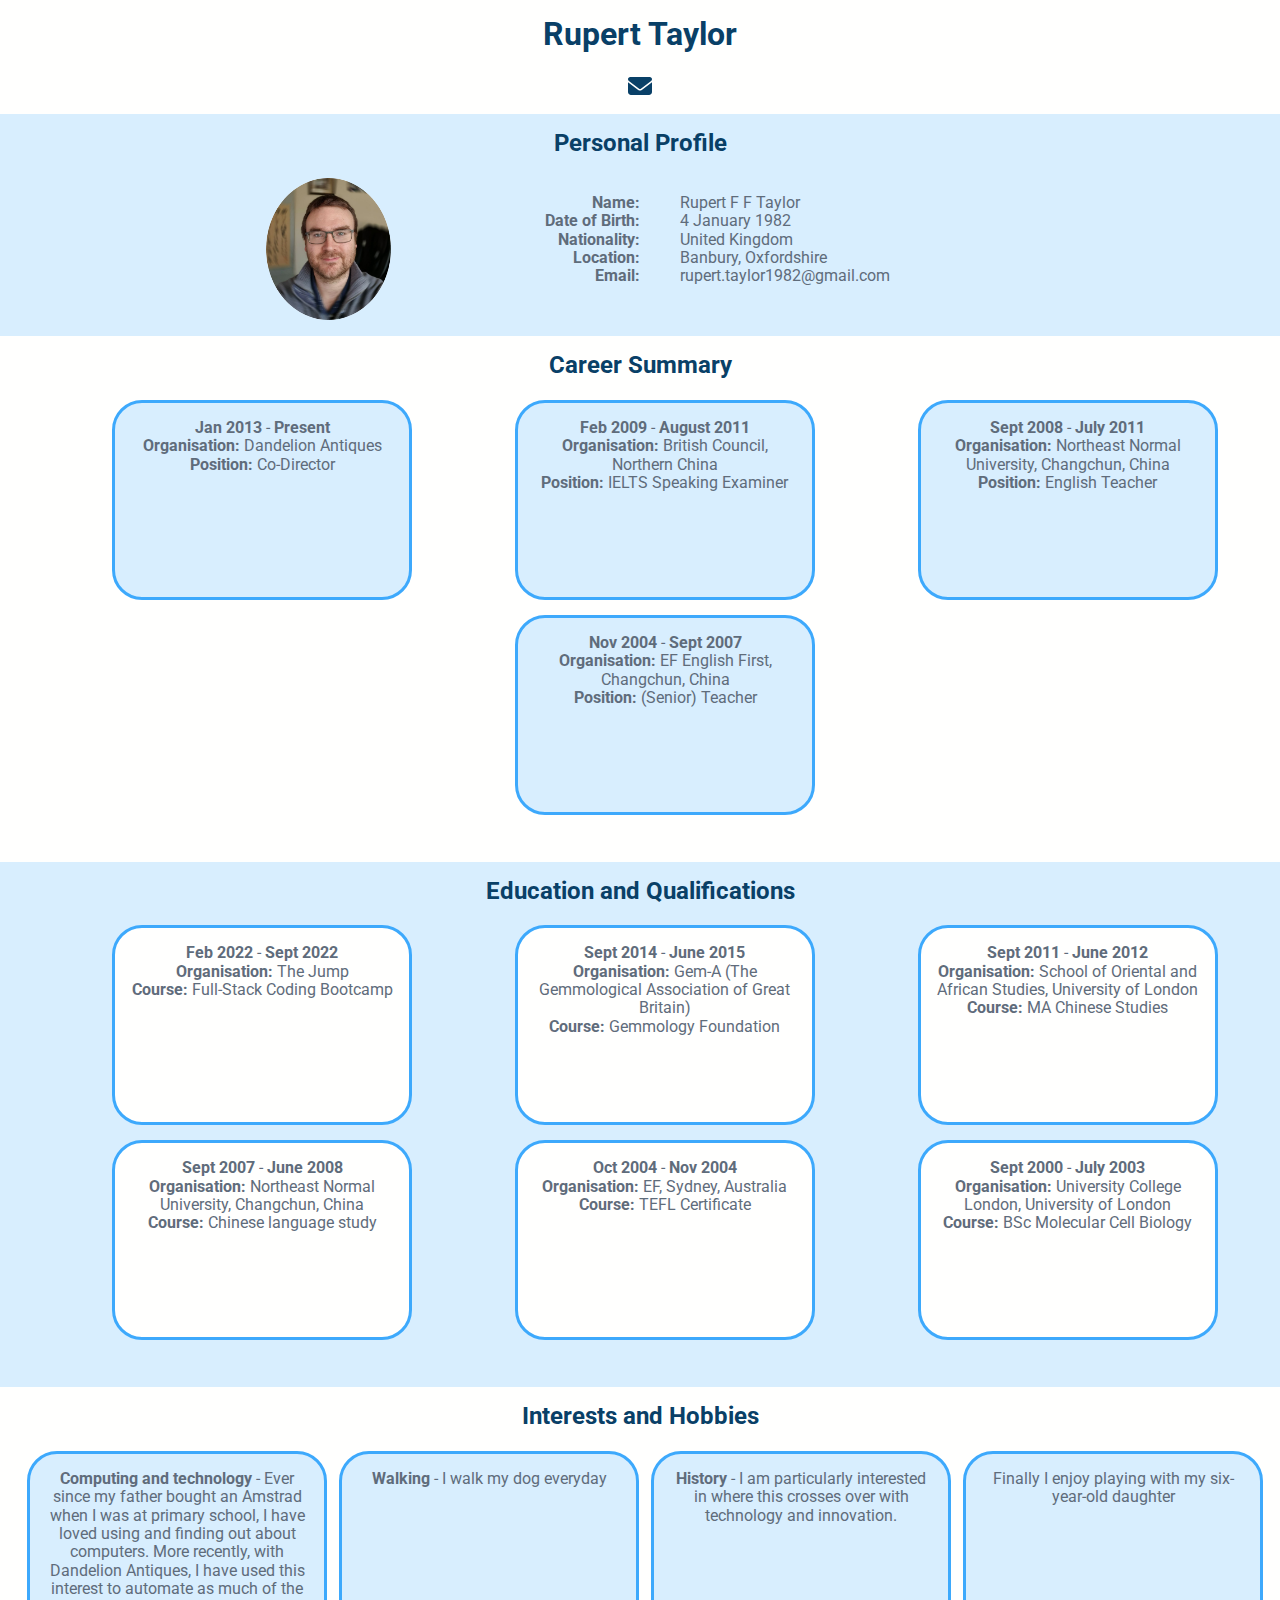
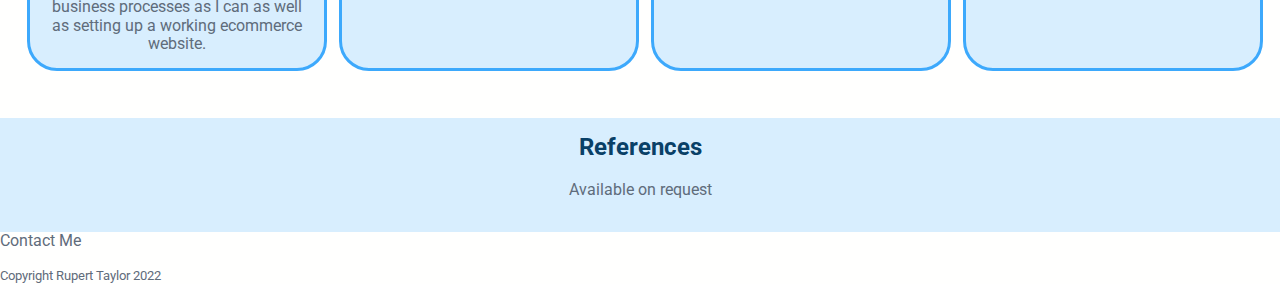
<file: index.html>
<!DOCTYPE html>
<html lang="en">

<head>
	<meta charset="UTF-8">
	<meta http-equiv="X-UA-Compatible" content="IE=edge">
	<meta name="viewport" content="width=device-width, initial-scale=1.0">

	<!-- Favicons -->
	<link rel="shortcut icon" href="/favicons/favicon.ico" type="image/x-icon">
	<link rel="apple-touch-icon-precomposed" sizes="57x57" href="/favicons/apple-touch-icon-57x57.png" />
	<link rel="apple-touch-icon-precomposed" sizes="114x114" href="/favicons/apple-touch-icon-114x114.png" />
	<link rel="apple-touch-icon-precomposed" sizes="72x72" href="/favicons/apple-touch-icon-72x72.png" />
	<link rel="apple-touch-icon-precomposed" sizes="144x144" href="/favicons/apple-touch-icon-144x144.png" />
	<link rel="apple-touch-icon-precomposed" sizes="60x60" href="/favicons/apple-touch-icon-60x60.png" />
	<link rel="apple-touch-icon-precomposed" sizes="120x120" href="/favicons/apple-touch-icon-120x120.png" />
	<link rel="apple-touch-icon-precomposed" sizes="76x76" href="/favicons/apple-touch-icon-76x76.png" />
	<link rel="apple-touch-icon-precomposed" sizes="152x152" href="/favicons/apple-touch-icon-152x152.png" />
	<link rel="icon" type="image/png" href="/favicons/favicon-196x196.png" sizes="196x196" />
	<link rel="icon" type="image/png" href="/favicons/favicon-96x96.png" sizes="96x96" />
	<link rel="icon" type="image/png" href="/favicons/favicon-32x32.png" sizes="32x32" />
	<link rel="icon" type="image/png" href="/favicons/favicon-16x16.png" sizes="16x16" />
	<link rel="icon" type="image/png" href="/favicons/favicon-128.png" sizes="128x128" />
	<meta name="application-name" content="&nbsp;" />
	<meta name="msapplication-TileColor" content="#FFFFFF" />
	<meta name="msapplication-TileImage" content="/favicons/mstile-144x144.png" />
	<meta name="msapplication-square70x70logo" content="/favicons/mstile-70x70.png" />
	<meta name="msapplication-square150x150logo" content="/favicons/mstile-150x150.png" />
	<meta name="msapplication-wide310x150logo" content="/favicons/mstile-310x150.png" />
	<meta name="msapplication-square310x310logo" content="/favicons/mstile-310x310.png" />

	<!-- Fonts -->
	<link rel="preconnect" href="https://fonts.googleapis.com">
	<link rel="preconnect" href="https://fonts.gstatic.com" crossorigin>
	<link href="https://fonts.googleapis.com/css2?family=Roboto:wght@100;300;400;500;700&display=swap" rel="stylesheet">

	<!-- Metatags -->
	<!-- Primary Meta Tags -->
	<title>Rupert Taylor's CV</title>
	<meta name="title" content="Rupert Taylor's CV">
	<meta name="description" content="Get to know Rupert Taylor">

	<!-- Open Graph / Facebook -->
	<meta property="og:type" content="website">
	<meta property="og:url" content="/">
	<meta property="og:title" content="Rupert Taylor's CV">
	<meta property="og:description" content="Get to know Rupert Taylor">
	<meta property="og:image" content="/images/profile-pic.jpg">

	<!-- Twitter -->
	<meta property="twitter:card" content="summary_large_image">
	<meta property="twitter:url" content="/">
	<meta property="twitter:title" content="Rupert Taylor's CV">
	<meta property="twitter:description" content="Get to know Rupert Taylor">
	<meta property="twitter:image" content="/images/profile-pic.jpg">

	<!-- CSS Scripts -->
	<link rel="stylesheet" href="/styles/normalize.css">
	<link rel="stylesheet" href="/styles/generics.css">
	<link rel="stylesheet" href="/styles/base.css">
	<link rel="stylesheet" href="/styles/desktop.css" media="screen and (min-width: 800px)">

</head>

<body>
	<header>

		<h1>Rupert Taylor</h1>
		<a href="/contact.html" class="contact-me"><svg xmlns="http://www.w3.org/2000/svg" viewBox="0 0 512 512"
				class="contact-me">
				<!--Font Awesome Pro 6.1.1 by @fontawesome - https://fontawesome.com License - https://fontawesome.com/license (Commercial License) Copyright 2022 Fonticons, Inc. -->
				<path
					d="M464 64C490.5 64 512 85.49 512 112C512 127.1 504.9 141.3 492.8 150.4L275.2 313.6C263.8 322.1 248.2 322.1 236.8 313.6L19.2 150.4C7.113 141.3 0 127.1 0 112C0 85.49 21.49 64 48 64H464zM217.6 339.2C240.4 356.3 271.6 356.3 294.4 339.2L512 176V384C512 419.3 483.3 448 448 448H64C28.65 448 0 419.3 0 384V176L217.6 339.2z" />
			</svg></a>

	</header>
	<main>
		<section class="profile">
			<h2>Personal Profile</h2>
			<div class="profile-photo"><img src="/images/profile-pic.jpg" alt="Rupert Taylor profile photo" width="250">
			</div>
			<div class="profile-list">
				<dl>
					<dt>Name: </dt>
					<dd>Rupert F F Taylor</dd>
					<dt>Date of Birth: </dt>
					<dd><time datetime="1982-01-04">4 January 1982</time></dd>
					<dt>Nationality: </dt>
					<dd>United Kingdom</dd>
					<dt>Location: </dt>
					<dd>Banbury, Oxfordshire</dd>
					<dt>Email: </dt>
					<dd><a class="email" href="mailto:rupert.taylor1982@gmail.com">rupert.taylor1982@gmail.com</a></dd>
				</dl>
			</div>
		</section>
		<section class="career" id="career">

			<h2>Career Summary</h2>
			<ol class="career-list">
				<li><time datetime="2013-01">Jan 2013</time> - <strong>Present</strong>
					<ul>
						<li><strong>Organisation:</strong> Dandelion Antiques</li>
						<li><strong>Position:</strong> Co-Director</li>
					</ul>

				</li>
				<li><time datetime="2009-02">Feb 2009</time> - <time datetime="2011-08">August 2011</time>
					<ul>
						<li><strong>Organisation:</strong> British Council, Northern China</li>
						<li><strong>Position:</strong> IELTS Speaking Examiner</li>
					</ul>

				</li>
				<li><time datetime="2008-09">Sept 2008</time> - <time datetime="2011-07">July 2011</time>
					<ul>
						<li><strong>Organisation:</strong> Northeast
							Normal University, Changchun, China</li>
						<li><strong>Position:</strong> English Teacher</li>
					</ul>

				</li>
				<li><time datetime="2004-11">Nov 2004</time> - <time datetime="2007-09">Sept 2007</time>
					<ul>
						<li><strong>Organisation:</strong> EF English First, Changchun, China</li>
						<li><strong>Position:</strong> (Senior) Teacher</li>
					</ul>
				</li>
			</ol>
		</section>

		<section class="education" id="education">
			<h2>Education and Qualifications</h2>
			<ol class="education-list">
				<li><time datetime="2022-02">Feb 2022</time> - <time datetime="2022-09">Sept 2022</time>
					<ul>
						<li><strong>Organisation:</strong> The Jump</li>
						<li><strong>Course:</strong> Full-Stack Coding Bootcamp</li>
					</ul>
				</li>
				<li><time datetime="2014-09">Sept 2014</time> - <time datetime="2015-06">June 2015</time>
					<ul>
						<li><strong>Organisation:</strong> Gem-A (The Gemmological Association of Great Britain)</li>
						<li><strong>Course:</strong> Gemmology Foundation</li>
					</ul>
				</li>
				<li><time datetime="2011-09">Sept 2011</time> - <time datetime="2012-06">June 2012</time>
					<ul>
						<li><strong>Organisation:</strong> School of Oriental and African Studies, University of London
						</li>
						<li><strong>Course:</strong> MA Chinese Studies</li>
					</ul>
				</li>
				<li><time datetime="2007-09">Sept 2007</time> - <time datetime="2008-06">June 2008</time>
					<ul>
						<li><strong>Organisation:</strong> Northeast Normal University, Changchun, China</li>
						<li><strong>Course:</strong> Chinese language study</li>
					</ul>
				</li>
				<li><time datetime="2004-10">Oct 2004</time> - <time datetime="2004-11">Nov 2004</time>
					<ul>
						<li><strong>Organisation:</strong> EF, Sydney, Australia</li>
						<li><strong>Course:</strong> TEFL Certificate</li>
					</ul>
				</li>
				<li><time datetime="2000-09">Sept 2000</time> - <time datetime="2003-07">July 2003</time>
					<ul>
						<li><strong>Organisation:</strong> University College London, University of London</li>
						<li><strong>Course:</strong> BSc Molecular Cell Biology</li>
					</ul>
				</li>
			</ol>
		</section>
		<section class="interests" id="interests">
			<h2>Interests and Hobbies</h2>
			<ul class="interests-list">
				<li><strong>Computing and technology</strong> - Ever since my father bought an Amstrad when I was at
					primary school, I
					have
					loved using and finding out about computers. More recently, with Dandelion Antiques, I have used
					this
					interest to automate as much of the business processes as I can as well as setting up a working
					ecommerce website.</li>
				<li><strong>Walking</strong> - I walk my dog everyday</li>
				<li><strong>History</strong> - I am particularly interested in where this crosses over with
					technology
					and innovation.
				</li>
				<li>Finally I enjoy playing with my six-year-old daughter</li>
			</ul>
		</section>
		<section class="references" id="references">
			<h2>References</h2>
			<p>Available on request</p>
		</section>

	</main>
	<footer>
		<p><a href="contact.html">Contact Me</a></p>
		<small>Copyright Rupert Taylor 2022</small>
	</footer>
</body>

</html>
</file>
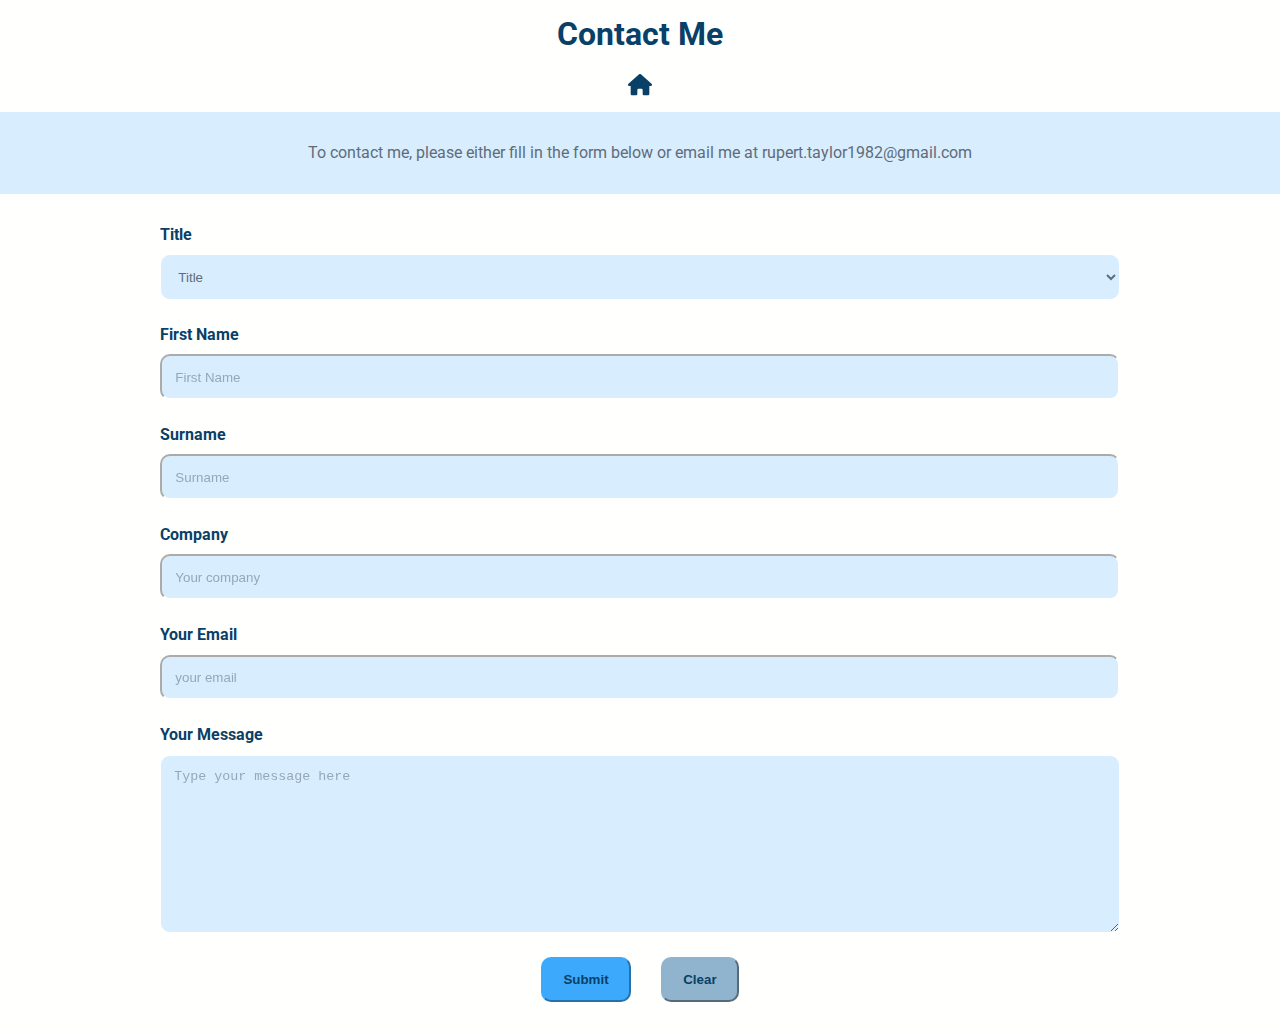
<file: contact.html>
<!DOCTYPE html>
<html lang="en">

<head>
	<meta charset="UTF-8">
	<meta http-equiv="X-UA-Compatible" content="IE=edge">
	<meta name="viewport" content="width=device-width, initial-scale=1.0">

	<!-- Favicons -->
	<link rel="shortcut icon" href="/favicons/favicon.ico" type="image/x-icon">
	<link rel="apple-touch-icon-precomposed" sizes="57x57" href="/favicons/apple-touch-icon-57x57.png" />
	<link rel="apple-touch-icon-precomposed" sizes="114x114" href="/favicons/apple-touch-icon-114x114.png" />
	<link rel="apple-touch-icon-precomposed" sizes="72x72" href="/favicons/apple-touch-icon-72x72.png" />
	<link rel="apple-touch-icon-precomposed" sizes="144x144" href="/favicons/apple-touch-icon-144x144.png" />
	<link rel="apple-touch-icon-precomposed" sizes="60x60" href="/favicons/apple-touch-icon-60x60.png" />
	<link rel="apple-touch-icon-precomposed" sizes="120x120" href="/favicons/apple-touch-icon-120x120.png" />
	<link rel="apple-touch-icon-precomposed" sizes="76x76" href="/favicons/apple-touch-icon-76x76.png" />
	<link rel="apple-touch-icon-precomposed" sizes="152x152" href="/favicons/apple-touch-icon-152x152.png" />
	<link rel="icon" type="image/png" href="/favicons/favicon-196x196.png" sizes="196x196" />
	<link rel="icon" type="image/png" href="/favicons/favicon-96x96.png" sizes="96x96" />
	<link rel="icon" type="image/png" href="/favicons/favicon-32x32.png" sizes="32x32" />
	<link rel="icon" type="image/png" href="/favicons/favicon-16x16.png" sizes="16x16" />
	<link rel="icon" type="image/png" href="/favicons/favicon-128.png" sizes="128x128" />
	<meta name="application-name" content="&nbsp;" />
	<meta name="msapplication-TileColor" content="#FFFFFF" />
	<meta name="msapplication-TileImage" content="/favicons/mstile-144x144.png" />
	<meta name="msapplication-square70x70logo" content="/favicons/mstile-70x70.png" />
	<meta name="msapplication-square150x150logo" content="/favicons/mstile-150x150.png" />
	<meta name="msapplication-wide310x150logo" content="/favicons/mstile-310x150.png" />
	<meta name="msapplication-square310x310logo" content="/favicons/mstile-310x310.png" />

	<!-- Metatags -->
	<!-- Primary Meta Tags -->
	<title>Contact Rupert</title>
	<meta name="title" content="Rupert Taylor's CV">
	<meta name="description" content="Contact Rupert Taylor">

	<!-- Open Graph / Facebook -->
	<meta property="og:type" content="website">
	<meta property="og:url" content="/">
	<meta property="og:title" content="Rupert Taylor's CV">
	<meta property="og:description" content="Contact Rupert Taylor">
	<meta property="og:image" content="/images/profile-pic.jpg">

	<!-- Twitter -->
	<meta property="twitter:card" content="summary_large_image">
	<meta property="twitter:url" content="/">
	<meta property="twitter:title" content="Rupert Taylor's CV">
	<meta property="twitter:description" content="Contact Rupert Taylor">
	<meta property="twitter:image" content="/images/profile-pic.jpg">

	<!-- Fonts -->
	<link rel="preconnect" href="https://fonts.googleapis.com">
	<link rel="preconnect" href="https://fonts.gstatic.com" crossorigin>
	<link href="https://fonts.googleapis.com/css2?family=Roboto:wght@100;300;400;500;700&display=swap" rel="stylesheet">
	<!-- CSS Scripts -->
	<link rel="stylesheet" href="/styles/normalize.css">
	<link rel="stylesheet" href="/styles/generics.css">
	<link rel="stylesheet" href="/styles/base.css">
	<link rel="stylesheet" href="/styles/contact-page.css">

</head>

<body>
	<header>

		<h1>Contact Me</h1>
		<nav><a href="/">
				<svg xmlns="http://www.w3.org/2000/svg" viewBox="0 0 576 512">
					<!-- Font Awesome Pro 6.1.1 by @fontawesome - https://fontawesome.com License - https://fontawesome.com/license (Commercial License) Copyright 2022 Fonticons, Inc. -->
					<path
						d="M575.8 255.5C575.8 273.5 560.8 287.6 543.8 287.6H511.8L512.5 447.7C512.5 450.5 512.3 453.1 512 455.8V472C512 494.1 494.1 512 472 512H456C454.9 512 453.8 511.1 452.7 511.9C451.3 511.1 449.9 512 448.5 512H392C369.9 512 352 494.1 352 472V384C352 366.3 337.7 352 320 352H256C238.3 352 224 366.3 224 384V472C224 494.1 206.1 512 184 512H128.1C126.6 512 125.1 511.9 123.6 511.8C122.4 511.9 121.2 512 120 512H104C81.91 512 64 494.1 64 472V360C64 359.1 64.03 358.1 64.09 357.2V287.6H32.05C14.02 287.6 0 273.5 0 255.5C0 246.5 3.004 238.5 10.01 231.5L266.4 8.016C273.4 1.002 281.4 0 288.4 0C295.4 0 303.4 2.004 309.5 7.014L564.8 231.5C572.8 238.5 576.9 246.5 575.8 255.5L575.8 255.5z" />
				</svg>
			</a></nav>
	</header>
	<main>
		<div class="contact-intro">
			<p>To contact me, please either fill in the form below or email me at <a class="email"
					href="mailto:rupert.taylor1982@gmail.com">rupert.taylor1982@gmail.com</a></p>
		</div>

		<form netlify>

			<label for="title">Title</label>
			<select name="title" id="title">
				<option value="">Title</option>
				<option>Mr.</option>
				<option>Mrs</option>
				<option>Miss</option>
				<option>Ms</option>
				<option>Dr</option>
			</select>



			<label for="first_name" class="required">First Name</label>
			<input type="text" name="first_name" id="first_name" placeholder="First Name" maxlength="75"
				autocomplete="given-name" required>


			<label for="surname" class="required">Surname</label>
			<input type="text" name="surname" id="surname" placeholder="Surname" maxlength="75"
				autocomplete="family-name" required>


			<label for="company">Company</label>
			<input type="text" name="company" id="company" placeholder="Your company" maxlength="75">




			<label for="email" class="required">Your Email</label>
			<input type="email" name="email" id="email" placeholder="your email" maxlength="150" autocomplete="email"
				required>

			<label for="message" class="required">Your Message</label>
			<textarea name="message" id="message" cols="30" rows="10" placeholder="Type your message here"
				required></textarea>
			<div class="buttons-area">
				<button type="submit">Submit</button>
				<button type="reset">Clear</button>
			</div>
		</form>
	</main>
</body>

</html>
</file>
<file: styles/generics.css>
html {
  box-sizing: border-box;
  font-size: 62.5%; /* Mostly equivalates to 10px but allows users accessibility zoom settings to work*/
  /* font-size: 10px; */
  scroll-behavior: smooth;
  -webkit-font-smoothing: antialiased;
  -moz-osx-font-smoothing: grayscale;
}

body {
  font-size: 1.6rem;
  margin: 0;
  min-height: 100vh;
}

*,
*::before,
*::after {
  box-sizing: inherit;
}

/* Try to keep your margins going in one direction to avoid margin collapase or grounding. I switch all the top margins off to avoid this issue. */
h1,
h2,
h3,
h4,
h5,
h6,
p {
  margin-top: 0;
}

a {
  color: inherit;
  text-decoration: none;
  /* You MUST make sure that links stand out from nomal text though...*/
}

/*
	  a:hover,
	  a:focus {
		text-decoration: underline;
	  }
	*/

img {
  /* This means that it can be less than 100% of the width of its parent IF the image is INTRINSICALLY smaller */
  max-width: 100%;

  height: auto;
  /* 'auto' is the initial value for height BUT for images (and other elements which have an intrinic height) that is not the case. To make an image responsive you set one dimension (usually width) to [max-]width: 100%; and the other to 'auto' to ensure it keeps aspect ratio. 'auto' basically tells the browser to decide. */
  vertical-align: middle;
  /* minor vertical centering. Works for images IF there is a baseline (i.e. they are displayed inline or inline-block) */
}

/* Because we us <ul>s for lists that we don't always want bulletted. */
ul {
  list-style: none;
  padding-left: 0;
}

/* To make actual bulletted lists */
ul.typographic {
  list-style: initial;
  padding-inline-start: 20px;
}

/* stops icons being the target of JS click events */
a.btn *,
button * {
  pointer-events: null;
}

/* For 'accessibility text'. If your button only has an image inside it that isn't good for accessibility. Put a span inside there and give it this class and put some descriptive text for what the button does into the span. */

.sr-only {
  border: 0;
  clip: rect(0 0 0 0);
  clip-path: polygon(0px 0px, 0px 0px, 0px 0px);
  -webkit-clip-path: polygon(0px 0px, 0px 0px, 0px 0px);
  height: 1px;
  margin: -1px;
  overflow: hidden;
  padding: 0;
  position: absolute;
  width: 1px;
  white-space: nowrap;
}
.sr-only-focusable:active,
.sr-only-focusable:focus {
  position: static;
  width: auto;
  height: auto;
  overflow: visible;
  clip: auto;
  clip-path: auto;
  -webkit-clip-path: auto;
  white-space: normal;
}
</file>
<file: styles/base.css>
@media (prefers-color-scheme: dark) {
  :root {
    --primary: #7f5af0;
    --secondary: #72757e;
    --tertiary: #2cb67d;
    --headline: #fffffe;
    --paragraph: #94a1b2;
    --background1: #16161a;
    --background2: #242629;
  }
}

@media (prefers-color-scheme: light) {
  :root {
    --primary: #3da9fc;
    --secondary: #90b4ce;
    --tertiary: #ef4565;
    --headline: #094067;
    --paragraph: #5f6c7b;
    --background1: #fffffe;
    --background2: #d8eefe;
  }
}

html {
  font-family: "Roboto", Arial, Helvetica, sans-serif;
  color: var(--paragraph);
}

h2 {
  color: var(--headline);
  text-align: center;
}

header {
  background-color: var(--background1);
  text-align: center;
  position: sticky;
  top: 0;
  color: var(--headline);
  padding: 1em;
}

header svg {
  width: 1.5em;
  height: auto;
  vertical-align: -0.3em;
  fill: var(--headline);
}

header svg:hover {
  fill: var(--tertiary);
}

section {
  padding: 1em;
  text-align: center;
}

/* Profile Section */
.profile {
  background-color: var(--background2);
}

.profile img {
  border-radius: 50%;
  max-width: 33%;
}

dl {
  display: flex;
  flex-wrap: wrap;
  justify-content: baseline;
}

dd {
  flex-basis: 45%;
  flex-grow: 2;
  text-align: start;
}

dt {
  flex-basis: 30%;
  font-weight: 700;
  text-align: end;
}

.email:hover {
  color: var(--tertiary);
}

/* Career Section */
.career {
  background-color: var(--background1);
}

.career ol,
.education ol,
.interests ul {
  list-style: none;
  margin-left: 0;
  display: flex;
  justify-content: flex-start;
  flex-wrap: wrap;
}

.career-list > li,
.education-list > li,
.interests-list > li {
  width: 100%;
  border-radius: 30px;
  border-color: var(--primary);
  border-style: solid;
  margin-left: -20px;
  margin-bottom: 15px;
  padding: 1em;
  height: 35vw;
}

.career-list > li {
  background-color: var(--background2);
}

.career li:hover,
.education li:hover {
  border-color: var(--tertiary);
}

ol time {
  font-weight: 700;
}

/* Education Section */
.education {
  background-color: var(--background2);
}

.education-list > li {
  background-color: var(--background1);
}

/* Interests Section */
.interests {
  background-color: var(--background1);
}

.interests-list > li {
  height: fit-content;
  margin-left: auto;
  background-color: var(--background2);
}

/* References Section */
.references {
  background-color: var(--background2);
}

footer {
  background-color: var(--background1);
}
</file>
<file: styles/desktop.css>
.profile {
  display: flex;
  flex-wrap: wrap;
  justify-content: center;
}

.profile h2 {
  width: 100%;
}

.profile img {
  min-width: 50%;
  max-height: 150px;
}

.profile-list {
  max-width: 50%;
}

.career ol,
.education ol,
.interests ul {
  justify-content: space-around;
}

.career-list > li,
.education-list > li,
.interests-list > li {
  flex-basis: 300px;
  margin-left: 10px;

  max-height: 200px;
}

.interests-list > li {
  min-height: 220px;
}
</file>
<file: styles/contact-page.css>
html {
  background-color: var(--background1);
}

.contact-intro {
  background-color: var(--background2);
  padding: 2em 2em 1em;
  text-align: center;
}

form {
  margin: 1em auto;
  width: 75%;
  background-color: var(--background1);
  display: flex;
  flex-direction: column;
  gap: 10px;
}

label {
  margin-top: 1em;
  font-weight: 700;
  color: var(--headline);
}

select,
input,
textarea {
  background-color: var(--background2);
  color: var(--paragraph);
  border-radius: 10px;
  border-color: var(--background1);
  padding: 1em;
}

.buttons-area {
  /* display: flex;
  justify-content: center; */
  text-align: center;
}

button {
  border-radius: 10px;
  padding: 1em 1.5em;
  margin: 1em;
  font-weight: 700;
}

button[type="submit"] {
  background-color: var(--primary);
  border-color: var(--primary);
  color: var(--headline);
}

button[type="submit"]:hover {
  background-color: var(--tertiary);
  border-color: var(--tertiary);
}

button[type="reset"] {
  background-color: var(--secondary);
  border-color: var(--secondary);
  color: var(--headline);
}

button[type="reset"]:hover {
  background-color: var(--tertiary);
  border-color: var(--tertiary);
}
</file>
